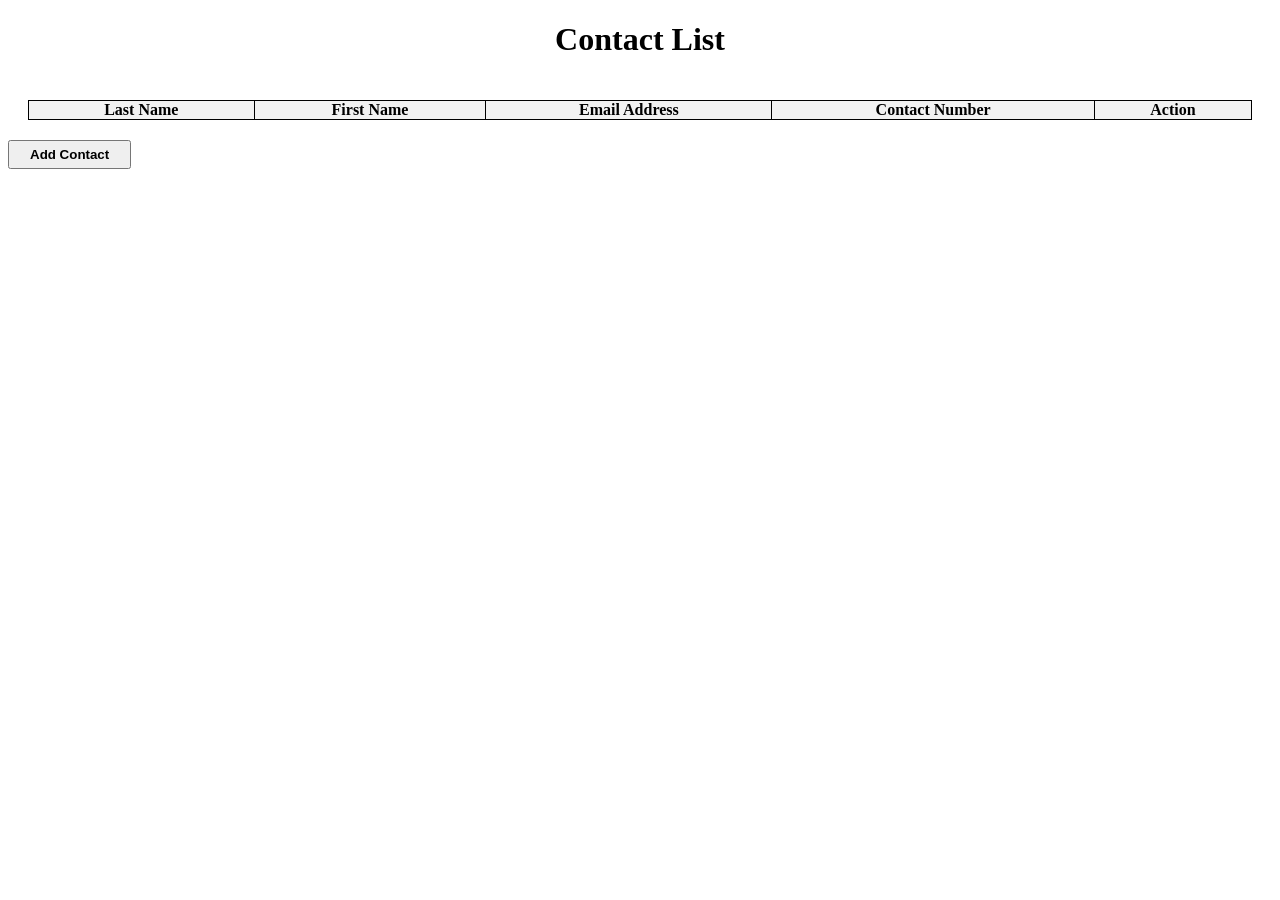
<file: WebDev_activity1/index.html>
<!DOCTYPE html>
<html lang="en">
<head>
    <meta charset="UTF-8">
    <meta name="viewport" content="width=device-width, initial-scale=1.0">
    <link rel="stylesheet" href="styles.css">
    <title>Contact List</title>
</head>
<body>
    <h1>Contact List</h1>
    <div class="grid-container">
        <table> 
            <thead>
                <tr>
                    <th>Last Name</th>
                    <th>First Name</th>
                    <th>Email Address</th>
                    <th>Contact Number</th>
                    <th>Action</th>
                </tr>
            </thead>
            <tbody id="contactTableBody"></tbody>
        </table>
    </div>
    <div class="addContactBtn">
        <button id="addContactBtn">Add Contact</button>
    </div>
    
    
    

    <div id="AddContactForm">
        <h2>Add Contact</h2>
        <form id="contactForm">
            <label for="lastName">Last Name:</label>
            <input type="text" id="lastName" name="lastName" required><br><br>

            <label for="firstName">First Name:</label>
            <input type="text" id="firstName" name="firstName" required><br><br>

            <label for="email">Email Address:</label>
            <input type="email" id="email" name="email" required><br><br>

            <label for="contactNumber">Contact Number:</label>
            <input type="text" id="contactNumber" name="contactNumber" required><br><br>

            <button type="submit">Add Contact</button>
            <button type="button" id="cancelBtn">Cancel</button>
        </form>
    </div>

    <script src="script.js"></script>
</body>
</html>
</file>
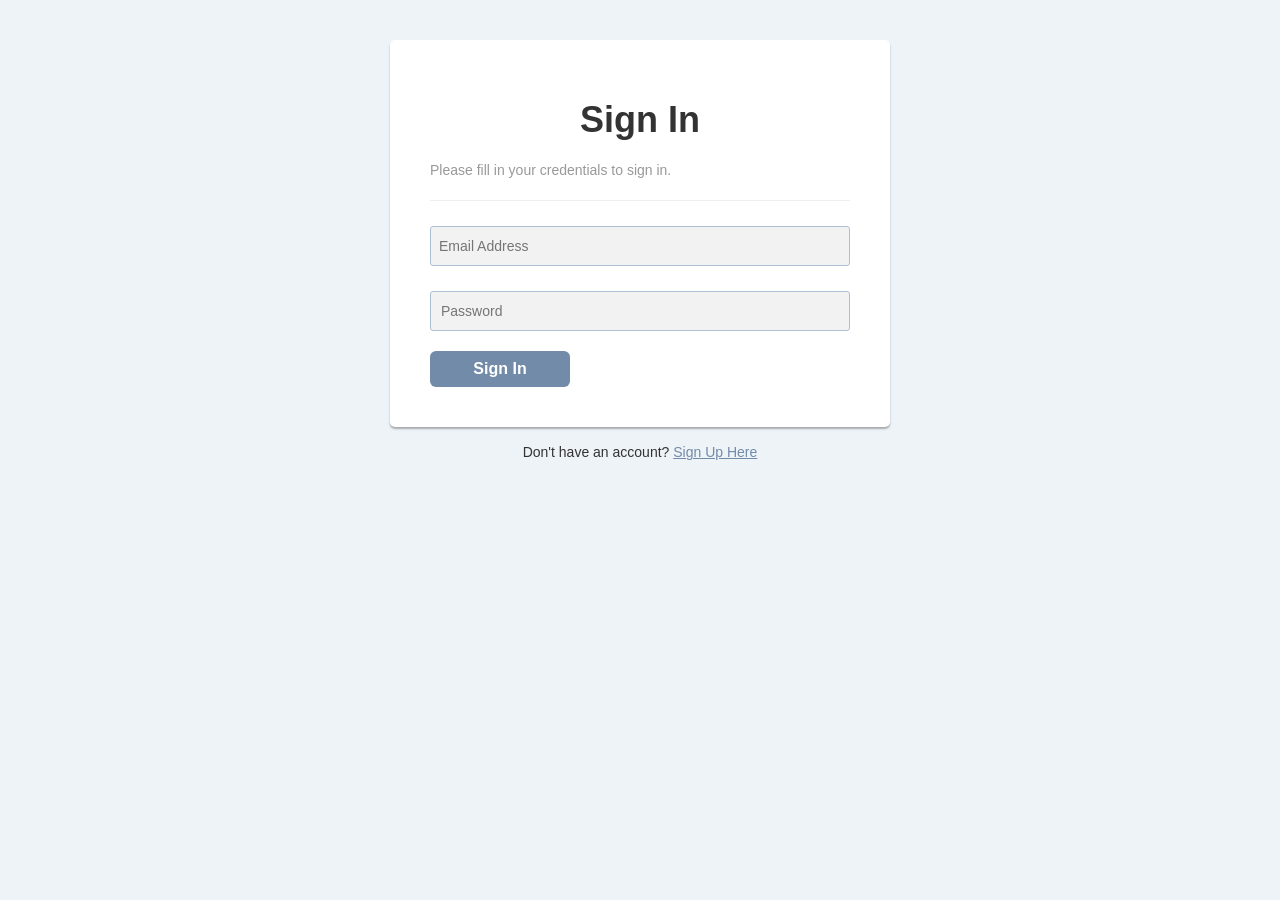
<file: Webdev_activity2/public/index.html>
<!DOCTYPE html>
<html lang="en">
<head>
    <meta charset="UTF-8">
    <meta name="viewport" content="width=device-width, initial-scale=1.0">
    <title>TODO List Sign In</title>
    <link rel="stylesheet" href="https://maxcdn.bootstrapcdn.com/bootstrap/3.3.7/css/bootstrap.min.css">
    <script src="https://ajax.googleapis.com/ajax/libs/jquery/3.4.1/jquery.min.js"></script>
    <script src="https://maxcdn.bootstrapcdn.com/bootstrap/3.3.7/js/bootstrap.min.js"></script> 
    <link rel="stylesheet" href="../src/css/styles.css">
    <script type="text/javascript" src="../src/js/script.js"></script>
</head>
<body>
    <div class="signup-form">
        <form id="signin-form" method="get" onsubmit="signinSubmit(event)">
            <h1>Sign In</h1>
            <p>Please fill in your credentials to sign in.</p><hr>
            <div class="form-grp">
                <input type="email" id="email" class="input" name="email" placeholder="Email Address" required>
            </div>
            <div class="form-grp">
                <input type="password" id="password" class="input" name="password" placeholder="Password" required>
            </div>
            <button type="submit" class="btn">Sign In</button>
        </form>
        <div class="sign-link">
            <p>Don't have an account? <a href="signup.html">Sign Up Here</a></p>
        </div>
    </div>
</body>
</html>
</file>
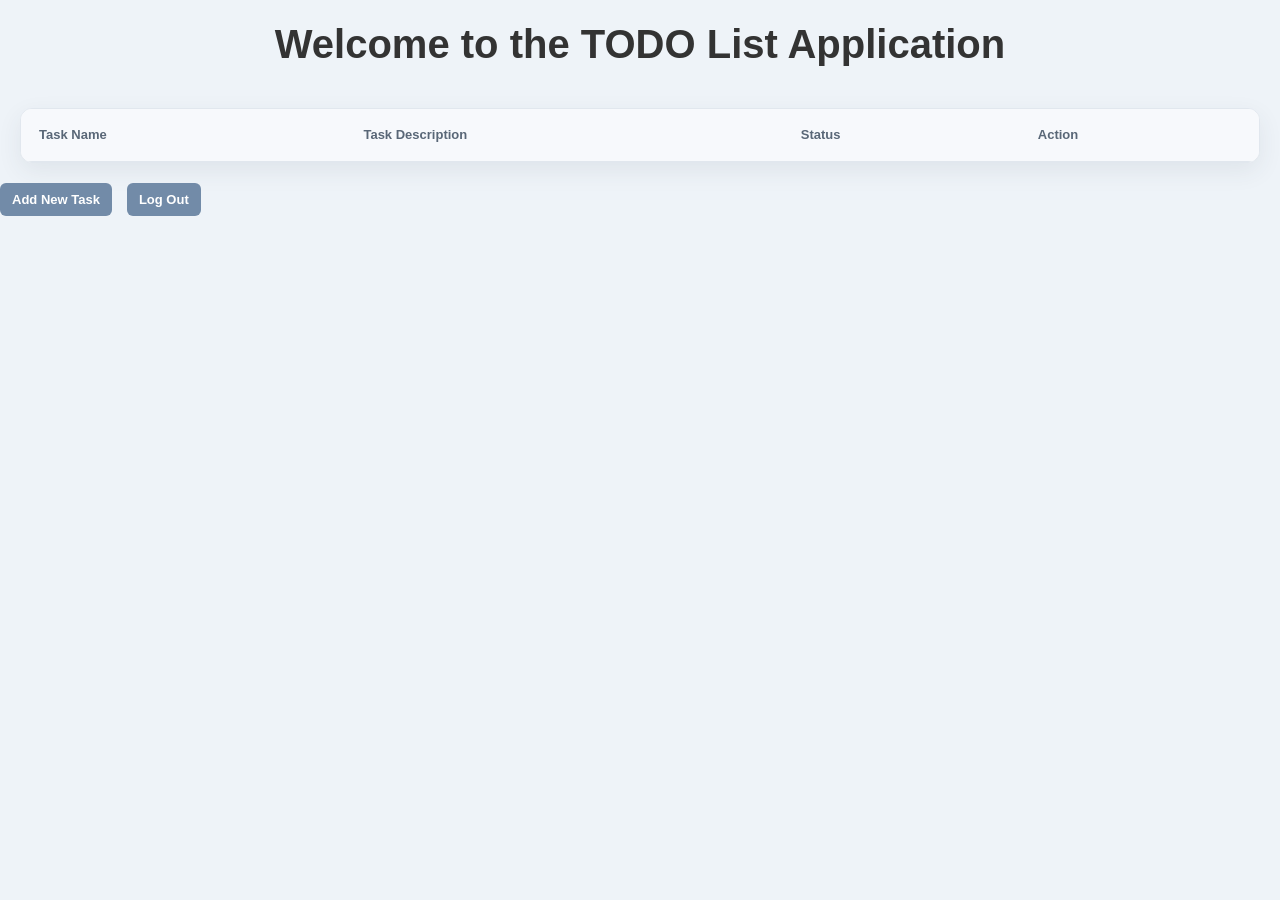
<file: Webdev_activity2/public/home.html>
<!DOCTYPE html>
<html lang="en">
<head>
    <meta charset="UTF-8">
    <meta name="viewport" content="width=device-width, initial-scale=1.0">
    <title>TODO List Home</title>
    <link rel="stylesheet" href="https://stackpath.bootstrapcdn.com/bootstrap/4.4.1/css/bootstrap.min.css" integrity="sha384-Vkoo8x4CGsO3+Hhxv8T/Q5PaXtkKtu6ug5TOeNV6gBiFeWPGFN9MuhOf23Q9Ifjh" crossorigin="anonymous">
    <link rel="stylesheet" href="../src/css/styles.css">
</head>
<body>
    <h1>Welcome to the TODO List Application</h1>
    <div class="grid-container">
        <table> 
            <thead>
                <tr>
                    <th>Task Name</th>
                    <th>Task Description</th>
                    <th>Status</th>
                    <th>Action</th>
                </tr>
            </thead>
            <tbody id="taskTableBody"></tbody>
        </table>
    </div>
    
    <div id="AddTask">
        <h2>Add Task</h2>
        <form id="addTaskForm" method="POST" onsubmit="taskSubmit(event)">
            <div class="form-grp">
                <label for="item_name">Name:</label>
                <input type="text" id="item_name" class="input" name="item_name" placeholder="Final Exam" required>
            </div>
            <div class="form-grp">
                <label for="item_description">Description:</label>
                <input type="text" id="item_description" class="input" name="item_description" placeholder="CIS 1101 Prog 1 Final Exam" required>
            </div>

            <button type="submit" class="btn">Add Task</button>
            <button type="button" id="cancelBtn" class="btn">Cancel</button>
        </form>
    </div>
    <div class="button-options">
        <div class="addNewTaskBtn">
            <button id="addNewTaskBtn" class="btn">Add New Task</button>
        </div>
        <div class="btn-logout">
            <button id="btn-logout" class="btn" onclick="signoutClick(event)">Log Out</button>
        </div>
    </div>
    
    <script src="https://ajax.googleapis.com/ajax/libs/jquery/3.4.1/jquery.min.js"></script>
    <!--script src="https://code.jquery.com/jquery-3.4.1.slim.min.js" integrity="sha384-J6qa4849blE2+poT4WnyKhv5vZF5SrPo0iEjwBvKU7imGFAV0wwj1yYfoRSJoZ+n" crossorigin="anonymous"></script-->
    <script src="https://cdn.jsdelivr.net/npm/popper.js@1.16.0/dist/umd/popper.min.js" integrity="sha384-Q6E9RHvbIyZFJoft+2mJbHaEWldlvI9IOYy5n3zV9zzTtmI3UksdQRVvoxMfooAo" crossorigin="anonymous"></script>
    <script src="https://stackpath.bootstrapcdn.com/bootstrap/4.4.1/js/bootstrap.min.js" integrity="sha384-wfSDF2E50Y2D1uUdj0O3uMBJnjuUD4Ih7YwaYd1iqfktj0Uod8GCExl3Og8ifwB6" crossorigin="anonymous"></script>
    <script type="text/javascript" src="../src/js/script.js"></script>
</body>
</html>
</file>
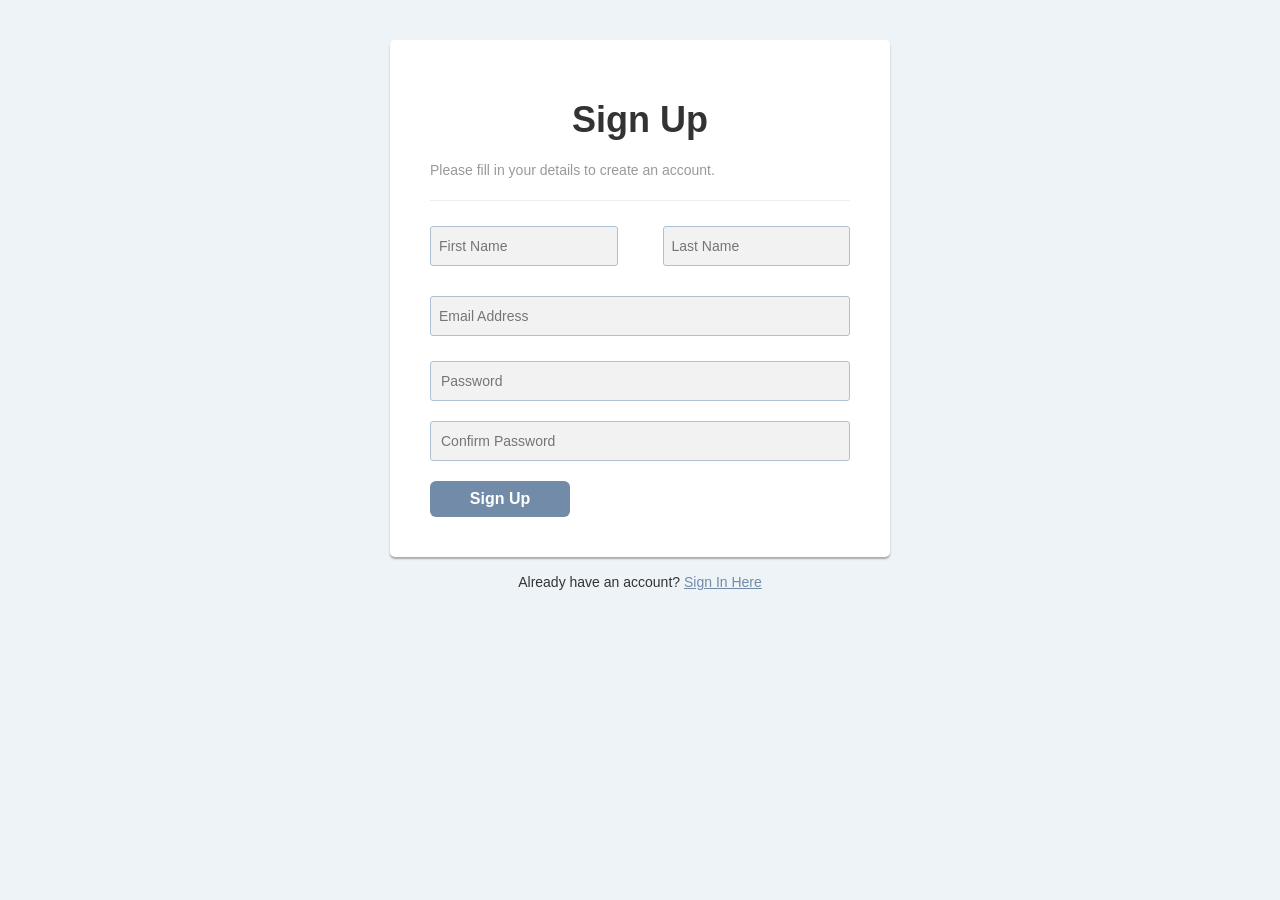
<file: Webdev_activity2/public/signup.html>
<!DOCTYPE html>
<html lang="en">
<head>
    <meta charset="UTF-8">
    <meta name="viewport" content="width=device-width, initial-scale=1.0">
    <title>TODO List Sign Up</title>
    <link rel="stylesheet" href="https://maxcdn.bootstrapcdn.com/bootstrap/3.3.7/css/bootstrap.min.css">
    <script src="https://ajax.googleapis.com/ajax/libs/jquery/3.4.1/jquery.min.js"></script>
    <script src="https://maxcdn.bootstrapcdn.com/bootstrap/3.3.7/js/bootstrap.min.js"></script>
    <link rel="stylesheet" href="../src/css/styles.css">
    <script type="text/javascript" src="../src/js/script.js"></script>
</head>
<body>
    <div class="signup-form">
        <form id="signup-form" method="post" onsubmit="signupSubmit(event)">
            <h1>Sign Up</h1>
            <p>Please fill in your details to create an account.</p><hr>
            <div class="form-grp">
                <div class="row">
                    <div class="col">
                        <input type="text" id="first_name" class="input" name="first_name" placeholder="First Name" required>
                    </div>
                    <div class="col">
                        <input type="text" id="last_name" class="input" name="last_name" placeholder="Last Name" required>
                    </div>
                </div>
            </div>
            <div class="form-grp">
                <input type="email" id="email" class="input" name="email" placeholder="Email Address" required>
            </div>
            <div class="form-grp">
                <input type="password" id="password" class="input" name="password" placeholder="Password" required>
            </div>
            <div class="form-grp">
                <input type="password" id="confirm_password" class="input" name="confirm_password" placeholder="Confirm Password" required>
            </div>
            <button type="submit" class="btn">Sign Up</button>
        </form>
        <div class="sign-link">
            <p>Already have an account? <a href="index.html">Sign In Here</a></p>
        </div>
    </div>
</body>
</html>
</file>
<file: WebDev_activity1/styles.css>
h1{
    display: flex;
    justify-content: center;
}

.grid-container {
    display: grid;
    grid-template-columns: repeat(5, 1fr);
    gap: 20px;
    padding: 20px;
}

table{
    grid-column: 1 / span 5;
    width: 100%;
    border-collapse: collapse;
}

td {
    background-color: white;
    border: 1px solid black;
    border-radius: 2px;
    padding: 0px 10px;
}

th{
    border: 1px solid black;
    background-color: #f2f2f2;
    border-radius: 2px;
    padding: 0px 10px; 
}

.addContactBtn {
    grid-column:5;
    justify-self: end;
    margin-right: 20px;
}

#AddContactForm {
    display: none;
    position: fixed;
    top: 50%;
    left: 50%;
    transform: translate(-50%, -50%);
    background-color: white;
    padding: 100px;
    border: 1px solid #ccc;
}

input[type="text"], input[type="email"] {
    width: 100%;
    padding: 8px;
    margin: 5px 0;
    box-sizing: border-box;
}

button {
    padding: 5px 20px;
    font-weight: bold;
    cursor: pointer;
}

.action-buttons {
    flex-direction: column;
    display: flex;
    margin: 0 5px;
    padding: 5px 10px;
    font-weight: bold;
    cursor: pointer;
}

#edit-button {
    background-color: #4CAF50;
    color: white;
    margin-bottom: 2px;
}

#delete-button {
    background-color: #f44336;
    color: white;
}
</file>
<file: Webdev_activity2/src/css/styles.css>
body{
    color: #333;
    background: #eef3f8;
    font-family: 'Roboto', sans-serif;
}
.input{
    color: #333;
    width: 100%;
    padding: 10px;
    border: solid 1px #aec0d4;
    height: 40px;
    border-radius: px;
    background: #f2f2f2;
}
.input:focus{
    outline: none;
    background: #e2e2e2;
}
.input, .btn{        
    border-radius: 3px;
}
.signup-form{
    width: 500px;
    margin: 40px auto;
}
.signup-form form{
    padding: 40px;
    color: #999;
    background: #fff;
    border-radius: 5px;
    margin-bottom: 15px;
    box-shadow: 0px 2px 2px rgba(0, 0, 0, 0.3);
}

.signup-form h1{
    font-weight: bold;
    margin-bottom: 20px;
    color: #333;
}

.signup-form .btn{
    font-size: 16px;
    font-weight: bold;
    background: #728ba8;
    border: none;
    min-width: 140px;
    color: #fff;
}
.signup-form .btn:hover, .signup-form .btn:focus{
    background: #4e6074 !important;
    outline: none;
}
.signup-form a{
    color: #fff;
    text-decoration: underline;
}
.signup-form a:hover{
    text-decoration: none;
}
.signup-form form a{
    color: #728ba8;
    text-decoration: none;
}	
.signup-form form a:hover{
    text-decoration: underline;
}

.signup-form .form-grp{
    margin-bottom: 20px;
}
.row{
    display: flex;
    gap: 15px;
    margin-bottom: 0;
}
.row, .col{
    flex: 1;
}
.signup-form .row div:first-child{
    padding-right: 15px;
}
.signup-form .row div:last-child{
    padding-left: 15px;
}
.signup-form .sign-link {
    padding-bottom: 15px;
    text-align: center;
}

.sign-link a{
    color: #728ba8;
}

/*HOME PAGE */
h1{
    display: flex;
    justify-content: center;
    font-weight: bold;
    margin: 20px;
    color: #333;
}

.grid-container {
    display: grid;
    grid-template-columns: repeat(5, 1fr);
    gap: 20px;
    padding: 20px;
    
}

table {
    grid-column: 1 / span 5;
    width: 100%;
    border-collapse: separate;
    border-spacing: 0;
    background: #ffffff;
    border-radius: 12px;
    overflow: hidden;
    box-shadow: 0 8px 25px rgba(45, 62, 80, 0.08);
    border: 1px solid #e1e7ee;
}

th {
    padding: 16px 18px;
    background: #f7f9fc;
    color: #596777;
    font-size: 13px;
    font-weight: 700;
    text-align: left;
    border-bottom: 1px solid #e1e7ee;
}

td {
    padding: 15px 18px;
    background: #ffffff;
    border-bottom: 1px solid #edf0f4;
    color: #3e4c59;
    font-size: 14px;
}

#AddTask {
    display: none;
    position: fixed;
    top: 50%;
    left: 50%;
    transform: translate(-50%, -50%);
    background-color: white;
    padding: 100px;
    border: 1px solid #ccc;
}

input[type="text"], input[type="email"] {
    width: 100%;
    padding: 8px;
    margin: 5px 0;
    box-sizing: border-box;
}

.action-buttons {
    display: flex;
    gap: 7px;
    align-items: center;
}

.button-options{
    display: flex;
    flex-direction: row;
    grid-column:5;
    justify-self: end;
    margin-right: 20px;
    gap: 15px;
}

.btn {
    padding: 7px 12px;
    border: none;
    border-radius: 6px;
    font-size: 13px;
    font-weight: 600;
    cursor: pointer;
    transition: 0.2s ease;
    background-color: #728ba8;
    color: #fff;
}

.updateBtn {
    background-color: #e8f1fb;
    color: #47719f;
}

.updateBtn:hover {
    background-color: #d8e7f7;
}

.deleteBtn {
    background-color: #fdeaea;
    color: #c75b5b;
}

.deleteBtn:hover {
    background-color: #f9dada;
}

.toggle {
    width: 18px;
    height: 18px;
    border-radius: 50%;
    border: 2px solid #888;
    background: white;
    cursor: pointer;
    padding: 0;
    margin: 10px;
}

.toggle.active {
    background: #4CAF50;
    border-color: #4CAF50;
}

.toggle.inactive {
    background: #ccc;
    border-color: #999;
}
</file>
